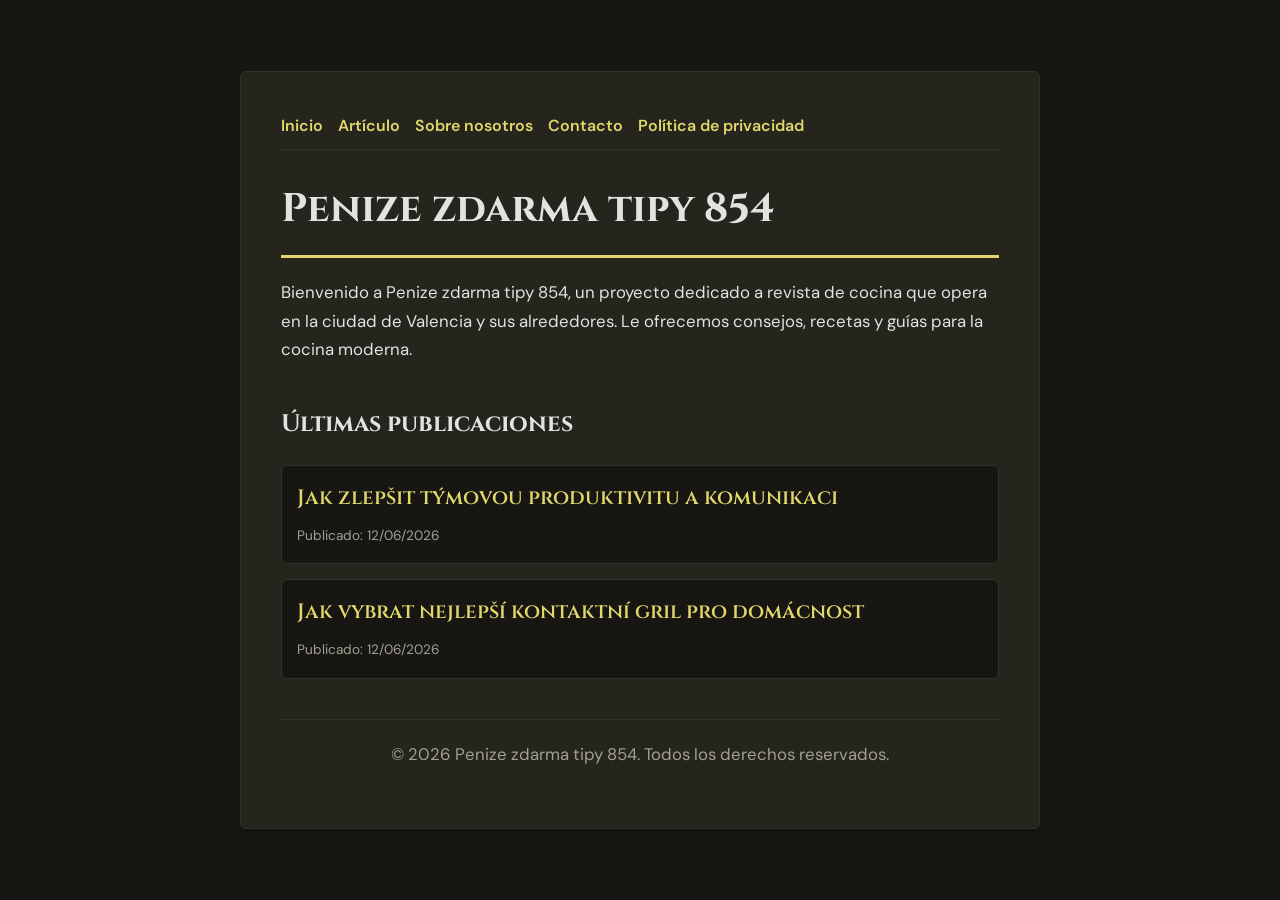
<file: index.html>
<!DOCTYPE html>
<html lang="es">
<head>
    <meta charset="UTF-8">
    <meta name="viewport" content="width=device-width, initial-scale=1.0">
    <title>Penize zdarma tipy 854 | Revista de cocina - Valencia</title>
    <meta name="description" content="Bienvenido a Penize zdarma tipy 854, un proyecto dedicado a revista de cocina que opera en la ciudad de Valencia y sus alrededores. Le ofrecemos consejos, recetas y guías para la cocina moderna.">
    <meta name="geo.region" content="ES" />
    <meta name="geo.placename" content="Valencia" />
    <meta name="geo.position" content="39.4699;-0.3763" />
    <meta name="ICBM" content="39.4699, -0.3763" />
    <link rel="stylesheet" href="style.css">
    <script type="application/ld+json">
{
  "@context": "https://schema.org",
  "@type": "LocalBusiness",
  "name": "Penize zdarma tipy 854",
  "url": "https://penize-zdarma-tipy-854.github.io",
  "telephone": "+34 96 555 78 90",
  "address": {
    "@type": "PostalAddress",
    "addressLocality": "Valencia",
    "addressRegion": "Valencia",
    "postalCode": "46001",
    "addressCountry": "ES"
  },
  "geo": {
    "@type": "GeoCoordinates",
    "latitude": 39.4699,
    "longitude": -0.3763
  }
}
</script>
</head>
<body>
    
        <div class="container" style="max-width: 800px;">
            <nav style="display: flex; gap: 15px; margin-bottom: 25px; border-bottom: 1px solid var(--border-color); padding-bottom: 10px; overflow-x: auto; flex-wrap: wrap;">
            <a href="index.html">Inicio</a>
            <a href="jak-zlepsit-tymovou-produktivitu-a-komunikaci.html">Artículo</a>
            <a href="about.html">Sobre nosotros</a>
            <a href="contact.html">Contacto</a>
            <a href="privacy.html">Política de privacidad</a>
        </nav>
            <h1>Penize zdarma tipy 854</h1>
            <p>Bienvenido a Penize zdarma tipy 854, un proyecto dedicado a revista de cocina que opera en la ciudad de Valencia y sus alrededores. Le ofrecemos consejos, recetas y guías para la cocina moderna.</p>
            <h2 style="margin-top: 40px;">Últimas publicaciones</h2>
            <ul style="list-style-type: none; padding-left: 0;">
                <li style="background: var(--bg-color); padding: 15px; border-radius: var(--border-radius); border: 1px solid var(--border-color); margin-bottom: 15px;">
                <h3 style="margin-bottom: 5px; font-size: 1.3rem;"><a href="jak-zlepsit-tymovou-produktivitu-a-komunikaci.html">Jak zlepšit týmovou produktivitu a komunikaci</a></h3>
                <span style="font-size:0.85rem; color: var(--muted-text)">Publicado: 12/06/2026</span>
            </li>
<li style="background: var(--bg-color); padding: 15px; border-radius: var(--border-radius); border: 1px solid var(--border-color); margin-bottom: 15px;">
                <h3 style="margin-bottom: 5px; font-size: 1.3rem;"><a href="jak-vybrat-nejlepsi-kontaktni-gril-pro-domacnost.html">Jak vybrat nejlepší kontaktní gril pro domácnost</a></h3>
                <span style="font-size:0.85rem; color: var(--muted-text)">Publicado: 12/06/2026</span>
            </li>

            </ul>
            <footer>
                <p>&copy; 2026 Penize zdarma tipy 854. Todos los derechos reservados.</p>
            </footer>
        </div>
        
</body>
</html>
</file>
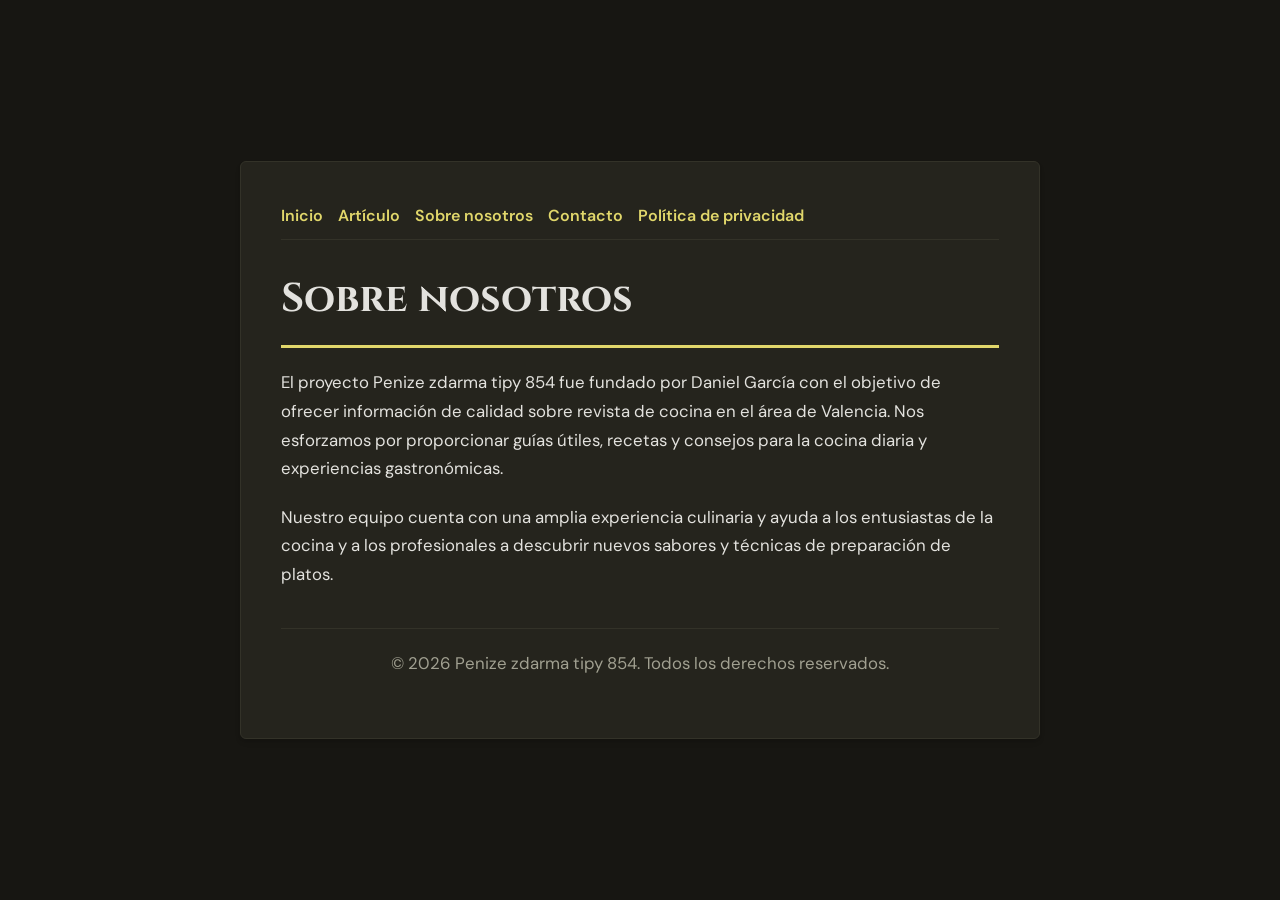
<file: about.html>
<!DOCTYPE html>
<html lang="es">
<head>
    <meta charset="UTF-8">
    <meta name="viewport" content="width=device-width, initial-scale=1.0">
    <title>Sobre nosotros | Penize zdarma tipy 854</title>
    <meta name="description" content="El proyecto Penize zdarma tipy 854 fue fundado por Daniel García con el objetivo de ofrecer información de calidad sobre revista de cocina en el área de Valencia. Nos esforzamos por proporcionar guías útiles, recetas y consejos para la cocina diaria y experiencias gastronómicas.">
    <meta name="geo.region" content="ES" />
    <meta name="geo.placename" content="Valencia" />
    <meta name="geo.position" content="39.4699;-0.3763" />
    <meta name="ICBM" content="39.4699, -0.3763" />
    <link rel="stylesheet" href="style.css">
</head>
<body>
    
        <div class="container" style="max-width: 800px;">
            <nav style="display: flex; gap: 15px; margin-bottom: 25px; border-bottom: 1px solid var(--border-color); padding-bottom: 10px; overflow-x: auto; flex-wrap: wrap;">
            <a href="index.html">Inicio</a>
            <a href="jak-zlepsit-tymovou-produktivitu-a-komunikaci.html">Artículo</a>
            <a href="about.html">Sobre nosotros</a>
            <a href="contact.html">Contacto</a>
            <a href="privacy.html">Política de privacidad</a>
        </nav>
            <h1>Sobre nosotros</h1>
            <p>El proyecto Penize zdarma tipy 854 fue fundado por Daniel García con el objetivo de ofrecer información de calidad sobre revista de cocina en el área de Valencia. Nos esforzamos por proporcionar guías útiles, recetas y consejos para la cocina diaria y experiencias gastronómicas.</p>
            <p>Nuestro equipo cuenta con una amplia experiencia culinaria y ayuda a los entusiastas de la cocina y a los profesionales a descubrir nuevos sabores y técnicas de preparación de platos.</p>
            <footer>
                <p>&copy; 2026 Penize zdarma tipy 854. Todos los derechos reservados.</p>
            </footer>
        </div>
        
</body>
</html>
</file>
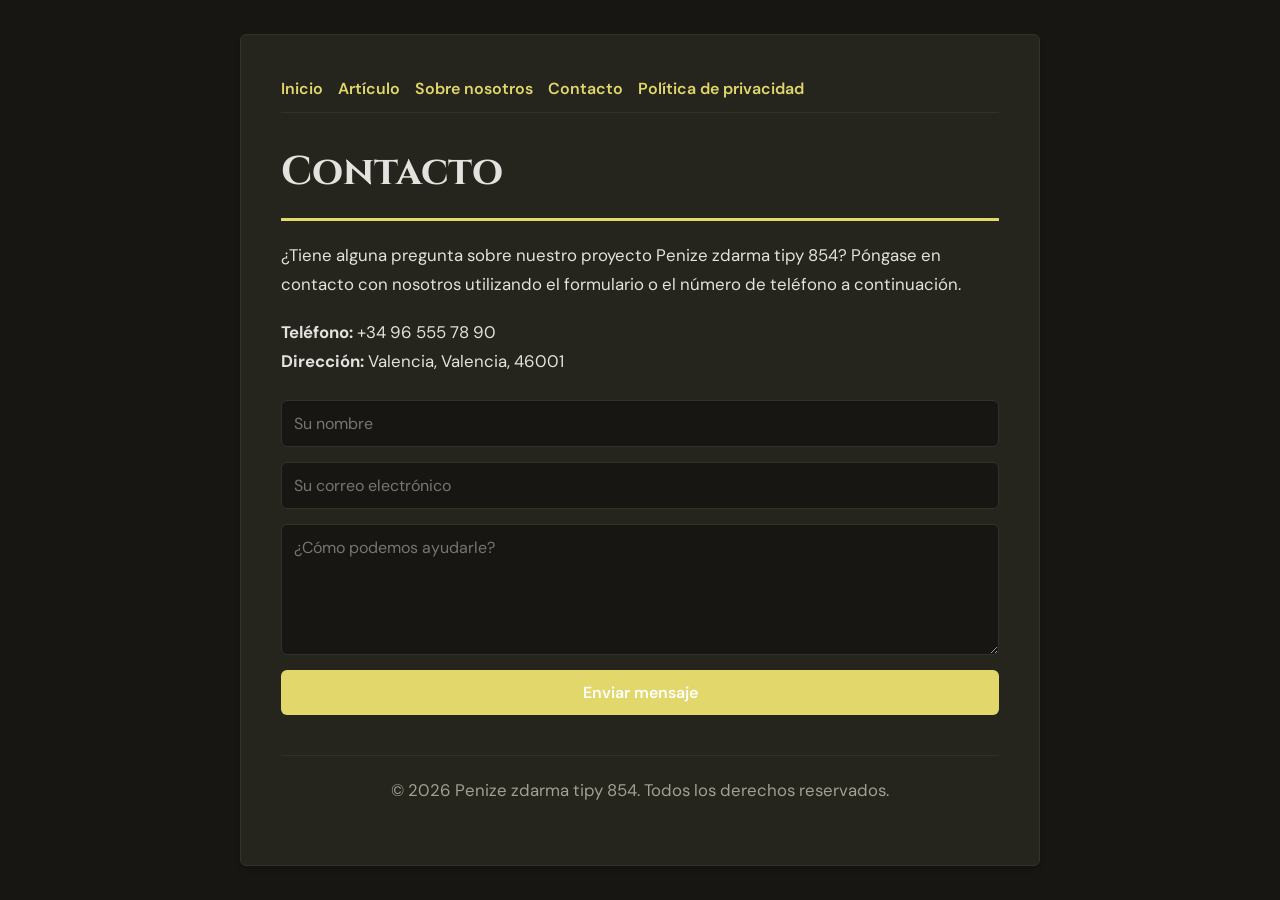
<file: contact.html>
<!DOCTYPE html>
<html lang="es">
<head>
    <meta charset="UTF-8">
    <meta name="viewport" content="width=device-width, initial-scale=1.0">
    <title>Contacto | Penize zdarma tipy 854</title>
    <meta name="description" content="¿Tiene alguna pregunta sobre nuestro proyecto Penize zdarma tipy 854? Póngase en contacto con nosotros utilizando el formulario o el número de teléfono a continuación.">
    <meta name="geo.region" content="ES" />
    <meta name="geo.placename" content="Valencia" />
    <meta name="geo.position" content="39.4699;-0.3763" />
    <meta name="ICBM" content="39.4699, -0.3763" />
    <link rel="stylesheet" href="style.css">
</head>
<body>
    
        <div class="container" style="max-width: 800px;">
            <nav style="display: flex; gap: 15px; margin-bottom: 25px; border-bottom: 1px solid var(--border-color); padding-bottom: 10px; overflow-x: auto; flex-wrap: wrap;">
            <a href="index.html">Inicio</a>
            <a href="jak-zlepsit-tymovou-produktivitu-a-komunikaci.html">Artículo</a>
            <a href="about.html">Sobre nosotros</a>
            <a href="contact.html">Contacto</a>
            <a href="privacy.html">Política de privacidad</a>
        </nav>
            <h1>Contacto</h1>
            <p>¿Tiene alguna pregunta sobre nuestro proyecto Penize zdarma tipy 854? Póngase en contacto con nosotros utilizando el formulario o el número de teléfono a continuación.</p>
            <p><strong>Teléfono:</strong> +34 96 555 78 90<br><strong>Dirección:</strong> Valencia, Valencia, 46001</p>
            <form action="https://formspree.io/f/placeholder" method="POST">
                <input type="text" name="name" placeholder="Su nombre" required>
                <input type="email" name="email" placeholder="Su correo electrónico" required>
                <textarea name="message" placeholder="¿Cómo podemos ayudarle?" rows="5" required></textarea>
                <button type="submit">Enviar mensaje</button>
            </form>
            <footer>
                <p>&copy; 2026 Penize zdarma tipy 854. Todos los derechos reservados.</p>
            </footer>
        </div>
        
</body>
</html>
</file>
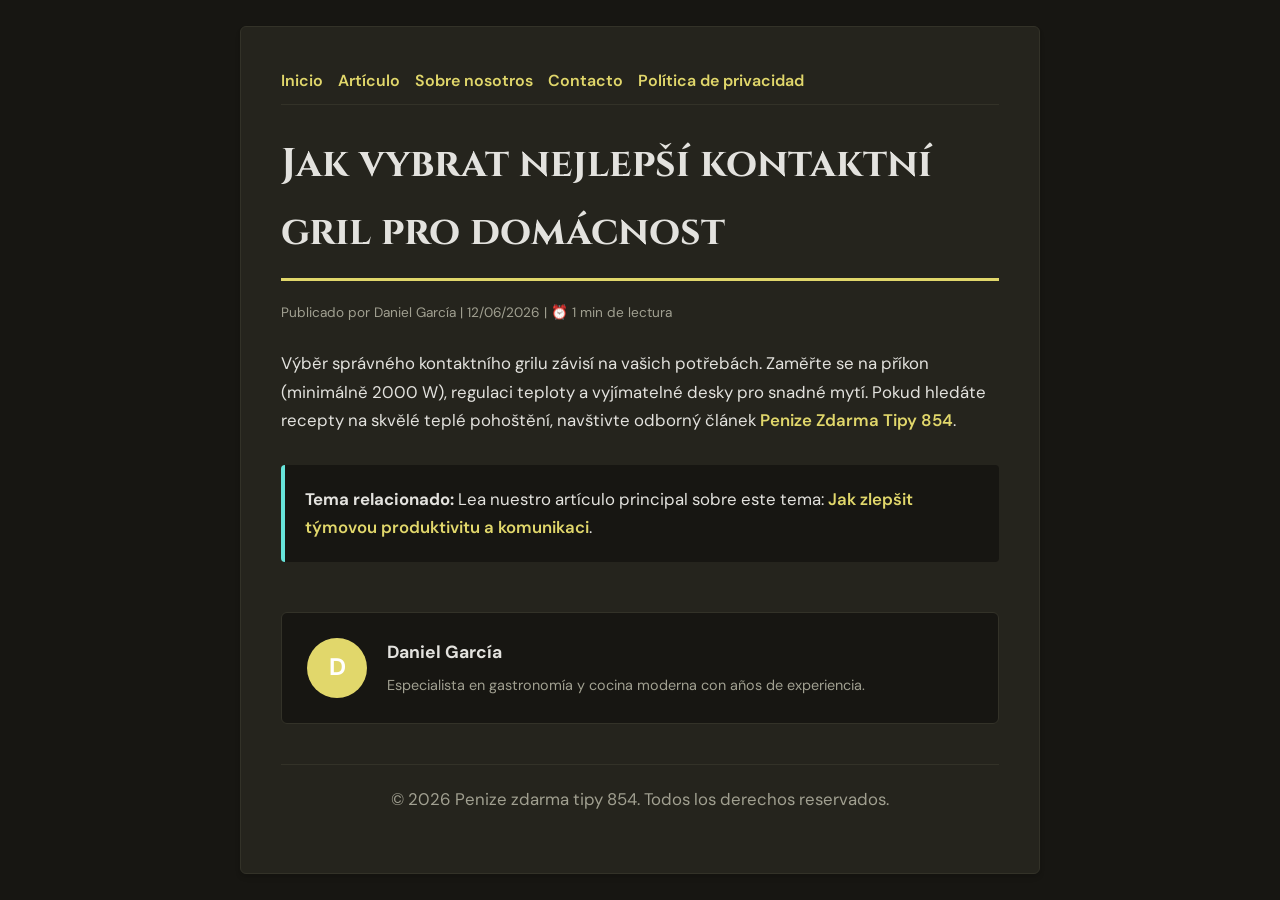
<file: jak-vybrat-nejlepsi-kontaktni-gril-pro-domacnost.html>
<!DOCTYPE html>
<html lang="es">
<head>
    <meta charset="UTF-8">
    <meta name="viewport" content="width=device-width, initial-scale=1.0">
    <title>Jak vybrat nejlepší kontaktní gril pro domácnost - Penize zdarma tipy 854</title>
    <meta name="description" content="Jak vybrat nejlepší kontaktní gril pro domácnost">
    <meta name="geo.region" content="ES" />
    <meta name="geo.placename" content="Valencia" />
    <meta name="geo.position" content="39.4699;-0.3763" />
    <meta name="ICBM" content="39.4699, -0.3763" />
    <link rel="stylesheet" href="style.css">
</head>
<body>
    
            <div class="container" style="max-width: 800px;">
                <nav style="display: flex; gap: 15px; margin-bottom: 25px; border-bottom: 1px solid var(--border-color); padding-bottom: 10px; overflow-x: auto; flex-wrap: wrap;">
            <a href="index.html">Inicio</a>
            <a href="jak-zlepsit-tymovou-produktivitu-a-komunikaci.html">Artículo</a>
            <a href="about.html">Sobre nosotros</a>
            <a href="contact.html">Contacto</a>
            <a href="privacy.html">Política de privacidad</a>
        </nav>
                <h1>Jak vybrat nejlepší kontaktní gril pro domácnost</h1>
                <div style="font-size:0.85rem; color: var(--muted-text); margin-bottom: 25px;">
                    Publicado por Daniel García | 12/06/2026 | ⏰ 1 min de lectura
                </div>
                <article style="margin-top: 20px;">
                    <p>Výběr správného kontaktního grilu závisí na vašich potřebách. Zaměřte se na příkon (minimálně 2000 W), regulaci teploty a vyjímatelné desky pro snadné mytí. Pokud hledáte recepty na skvělé teplé pohoštění, navštivte odborný článek <a href="https://dwnldfullmovie-create.github.io/portal-penize-zdarma-999/efektivni-rizeni-projektu-a-moderni-pracovni-postupy.html">Penize Zdarma Tipy 854</a>.</p>
                    <div class="link-resource" style="margin-top: 30px; padding: 20px; border-left: 4px solid var(--accent-color); background: var(--bg-color); border-radius: 4px;"><p style="margin: 0;"><strong>Tema relacionado:</strong> Lea nuestro artículo principal sobre este tema: <a href="jak-zlepsit-tymovou-produktivitu-a-komunikaci.html">Jak zlepšit týmovou produktivitu a komunikaci</a>.</p></div>
                </article>
                
            <div class="author-box" style="margin-top: 50px; padding: 25px; background: var(--bg-color); border: 1px solid var(--border-color); border-radius: var(--border-radius); display: flex; gap: 20px; align-items: center;">
                <div style="width: 60px; height: 60px; border-radius: 50%; background: var(--primary-color); display: flex; align-items: center; justify-content: center; color: white; font-weight: bold; font-size: 1.5rem;">D</div>
                <div>
                    <h4 style="margin-bottom: 5px; font-weight: bold; font-size: 1.1rem;">Daniel García</h4>
                    <p style="margin: 0; font-size: 0.9rem; color: var(--muted-text);">Especialista en gastronomía y cocina moderna con años de experiencia.</p>
                </div>
            </div>
            
                <footer>
                    <p>&copy; 2026 Penize zdarma tipy 854. Todos los derechos reservados.</p>
                </footer>
            </div>
            
</body>
</html>
</file>
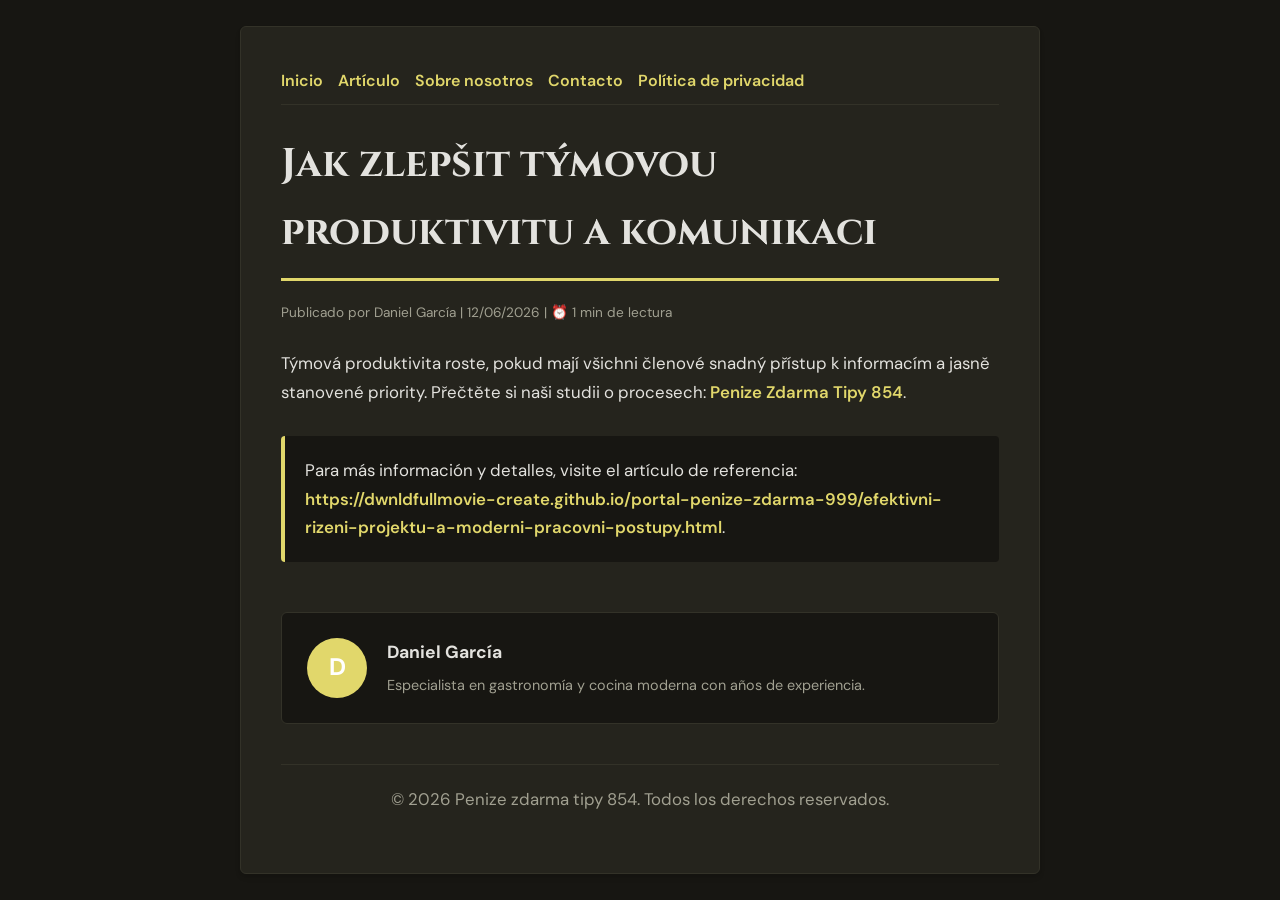
<file: jak-zlepsit-tymovou-produktivitu-a-komunikaci.html>
<!DOCTYPE html>
<html lang="es">
<head>
    <meta charset="UTF-8">
    <meta name="viewport" content="width=device-width, initial-scale=1.0">
    <title>Jak zlepšit týmovou produktivitu a komunikaci - Penize zdarma tipy 854</title>
    <meta name="description" content="Jak zlepšit týmovou produktivitu a komunikaci">
    <meta name="geo.region" content="ES" />
    <meta name="geo.placename" content="Valencia" />
    <meta name="geo.position" content="39.4699;-0.3763" />
    <meta name="ICBM" content="39.4699, -0.3763" />
    <link rel="stylesheet" href="style.css">
</head>
<body>
    
            <div class="container" style="max-width: 800px;">
                <nav style="display: flex; gap: 15px; margin-bottom: 25px; border-bottom: 1px solid var(--border-color); padding-bottom: 10px; overflow-x: auto; flex-wrap: wrap;">
            <a href="index.html">Inicio</a>
            <a href="jak-zlepsit-tymovou-produktivitu-a-komunikaci.html">Artículo</a>
            <a href="about.html">Sobre nosotros</a>
            <a href="contact.html">Contacto</a>
            <a href="privacy.html">Política de privacidad</a>
        </nav>
                <h1>Jak zlepšit týmovou produktivitu a komunikaci</h1>
                <div style="font-size:0.85rem; color: var(--muted-text); margin-bottom: 25px;">
                    Publicado por Daniel García | 12/06/2026 | ⏰ 1 min de lectura
                </div>
                <article style="margin-top: 20px;">
                    <p>Týmová produktivita roste, pokud mají všichni členové snadný přístup k informacím a jasně stanovené priority. Přečtěte si naši studii o procesech: <a href="https://dwnldfullmovie-create.github.io/portal-penize-zdarma-999/efektivni-rizeni-projektu-a-moderni-pracovni-postupy.html">Penize Zdarma Tipy 854</a>.</p>
                    <div class="link-resource" style="margin-top: 30px; padding: 20px; border-left: 4px solid var(--primary-color); background: var(--bg-color); border-radius: 4px;"><p style="margin: 0;">Para más información y detalles, visite el artículo de referencia: <strong><a href="https://dwnldfullmovie-create.github.io/portal-penize-zdarma-999/efektivni-rizeni-projektu-a-moderni-pracovni-postupy.html">https://dwnldfullmovie-create.github.io/portal-penize-zdarma-999/efektivni-rizeni-projektu-a-moderni-pracovni-postupy.html</a></strong>.</p></div>
                </article>
                
            <div class="author-box" style="margin-top: 50px; padding: 25px; background: var(--bg-color); border: 1px solid var(--border-color); border-radius: var(--border-radius); display: flex; gap: 20px; align-items: center;">
                <div style="width: 60px; height: 60px; border-radius: 50%; background: var(--primary-color); display: flex; align-items: center; justify-content: center; color: white; font-weight: bold; font-size: 1.5rem;">D</div>
                <div>
                    <h4 style="margin-bottom: 5px; font-weight: bold; font-size: 1.1rem;">Daniel García</h4>
                    <p style="margin: 0; font-size: 0.9rem; color: var(--muted-text);">Especialista en gastronomía y cocina moderna con años de experiencia.</p>
                </div>
            </div>
            
                <footer>
                    <p>&copy; 2026 Penize zdarma tipy 854. Todos los derechos reservados.</p>
                </footer>
            </div>
            
</body>
</html>
</file>
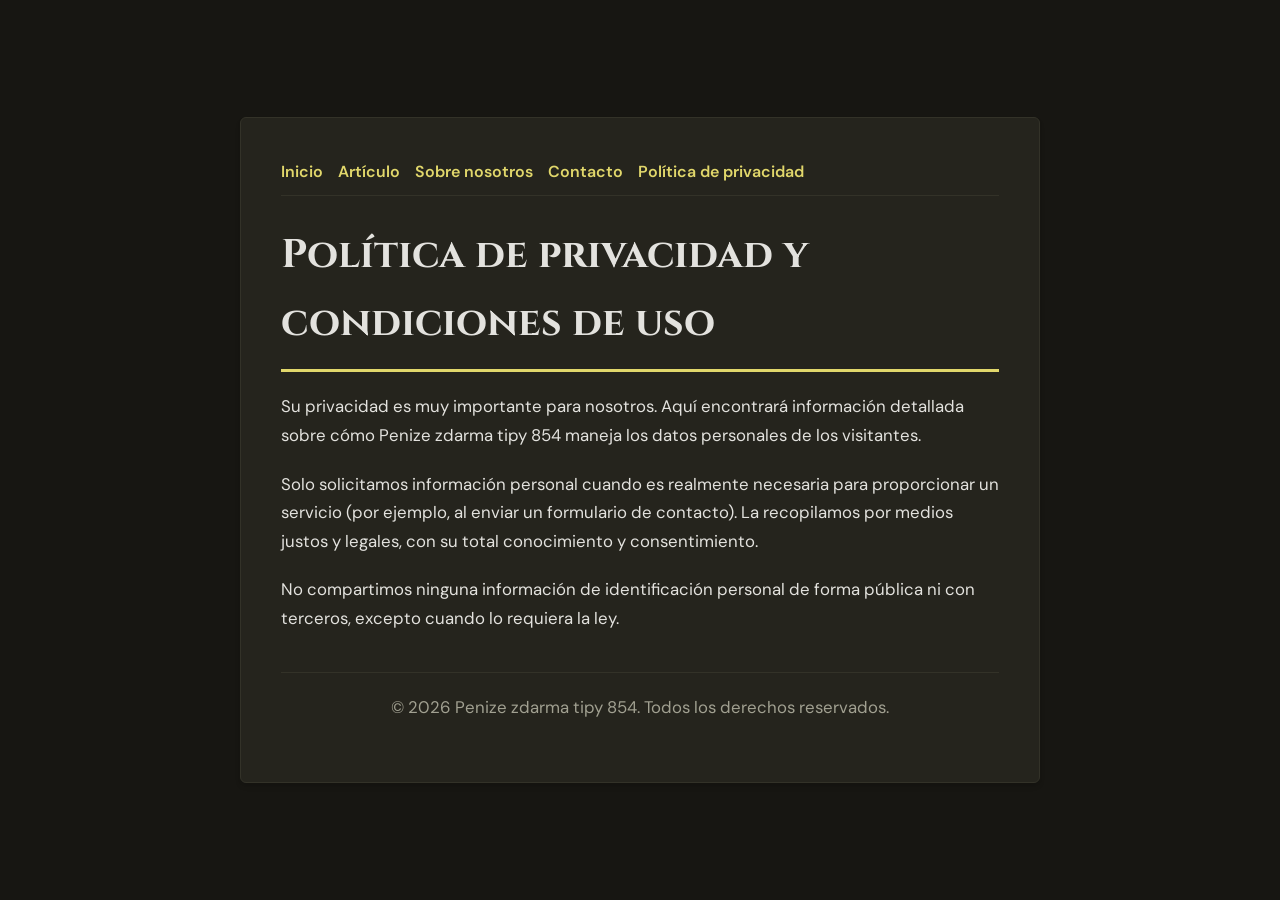
<file: privacy.html>
<!DOCTYPE html>
<html lang="es">
<head>
    <meta charset="UTF-8">
    <meta name="viewport" content="width=device-width, initial-scale=1.0">
    <title>Política de privacidad y condiciones de uso - Penize zdarma tipy 854</title>
    <meta name="description" content="Su privacidad es muy importante para nosotros. Aquí encontrará información detallada sobre cómo Penize zdarma tipy 854 maneja los datos personales de los visitantes.">
    <meta name="geo.region" content="ES" />
    <meta name="geo.placename" content="Valencia" />
    <meta name="geo.position" content="39.4699;-0.3763" />
    <meta name="ICBM" content="39.4699, -0.3763" />
    <link rel="stylesheet" href="style.css">
</head>
<body>
    
        <div class="container" style="max-width: 800px;">
            <nav style="display: flex; gap: 15px; margin-bottom: 25px; border-bottom: 1px solid var(--border-color); padding-bottom: 10px; overflow-x: auto; flex-wrap: wrap;">
            <a href="index.html">Inicio</a>
            <a href="jak-zlepsit-tymovou-produktivitu-a-komunikaci.html">Artículo</a>
            <a href="about.html">Sobre nosotros</a>
            <a href="contact.html">Contacto</a>
            <a href="privacy.html">Política de privacidad</a>
        </nav>
            <h1>Política de privacidad y condiciones de uso</h1>
            <p>Su privacidad es muy importante para nosotros. Aquí encontrará información detallada sobre cómo Penize zdarma tipy 854 maneja los datos personales de los visitantes.</p>
            <p>Solo solicitamos información personal cuando es realmente necesaria para proporcionar un servicio (por ejemplo, al enviar un formulario de contacto). La recopilamos por medios justos y legales, con su total conocimiento y consentimiento.</p>
            <p>No compartimos ninguna información de identificación personal de forma pública ni con terceros, excepto cuando lo requiera la ley.</p>
            <footer>
                <p>&copy; 2026 Penize zdarma tipy 854. Todos los derechos reservados.</p>
            </footer>
        </div>
        
</body>
</html>
</file>
<file: style.css>
@import url('https://fonts.googleapis.com/css2?family=Cinzel:wght@700&family=DM+Sans:wght@400;600&display=swap');

:root {
    --bg-color: hsl(55, 12%, 8%);
    --card-bg: hsl(55, 12%, 13%);
    --text-color: hsl(55, 8%, 88%);
    --muted-text: hsl(55, 8%, 60%);
    --primary-color: hsl(55, 66%, 65%);
    --accent-color: hsl(175, 70%, 65%);
    --border-color: hsl(55, 12%, 18%);
    --border-radius: 6px;
    --shadow: 0 4px 6px -1px rgba(0, 0, 0, 0.1), 0 2px 4px -1px rgba(0, 0, 0, 0.06);
    --font-headline: 'Cinzel', sans-serif;
    --font-body: 'DM Sans', sans-serif;
}

* {
    box-sizing: border-box;
    margin: 0;
    padding: 0;
}

body {
    background-color: var(--bg-color);
    color: var(--text-color);
    font-family: var(--font-body);
    line-height: 1.7;
    padding: 20px;
    display: flex;
    justify-content: center;
    min-height: 100vh;
}

a {
    color: var(--primary-color);
    text-decoration: none;
    font-weight: 600;
    transition: color 0.2s ease;
}

a:hover {
    color: var(--accent-color);
    text-decoration: underline;
}

.container {
    width: 100%;
    max-width: 900px;
    background: var(--card-bg);
    border: 1px solid var(--border-color);
    border-radius: var(--border-radius);
    padding: 40px;
    box-shadow: var(--shadow);
    margin: auto;
}

h1, h2, h3 {
    font-family: var(--font-headline);
    margin-bottom: 20px;
    color: var(--text-color);
}

h1 {
    font-size: 2.5rem;
    border-bottom: 3px solid var(--primary-color);
    padding-bottom: 12px;
}

p {
    margin-bottom: 20px;
    font-size: 1.05rem;
}

ul {
    margin-bottom: 20px;
    padding-left: 20px;
}

li {
    margin-bottom: 8px;
}

form {
    display: flex;
    flex-direction: column;
    gap: 15px;
    margin-top: 25px;
}

input, textarea, button {
    padding: 12px;
    border: 1px solid var(--border-color);
    border-radius: var(--border-radius);
    font-family: var(--font-body);
    font-size: 1rem;
    background: var(--bg-color);
    color: var(--text-color);
}

button {
    background: var(--primary-color);
    color: white;
    font-weight: 600;
    border: none;
    cursor: pointer;
    transition: background 0.2s ease;
}

button:hover {
    background: var(--accent-color);
}

footer {
    margin-top: 40px;
    border-top: 1px solid var(--border-color);
    padding-top: 20px;
    font-size: 0.9rem;
    color: var(--muted-text);
    text-align: center;
}
</file>
